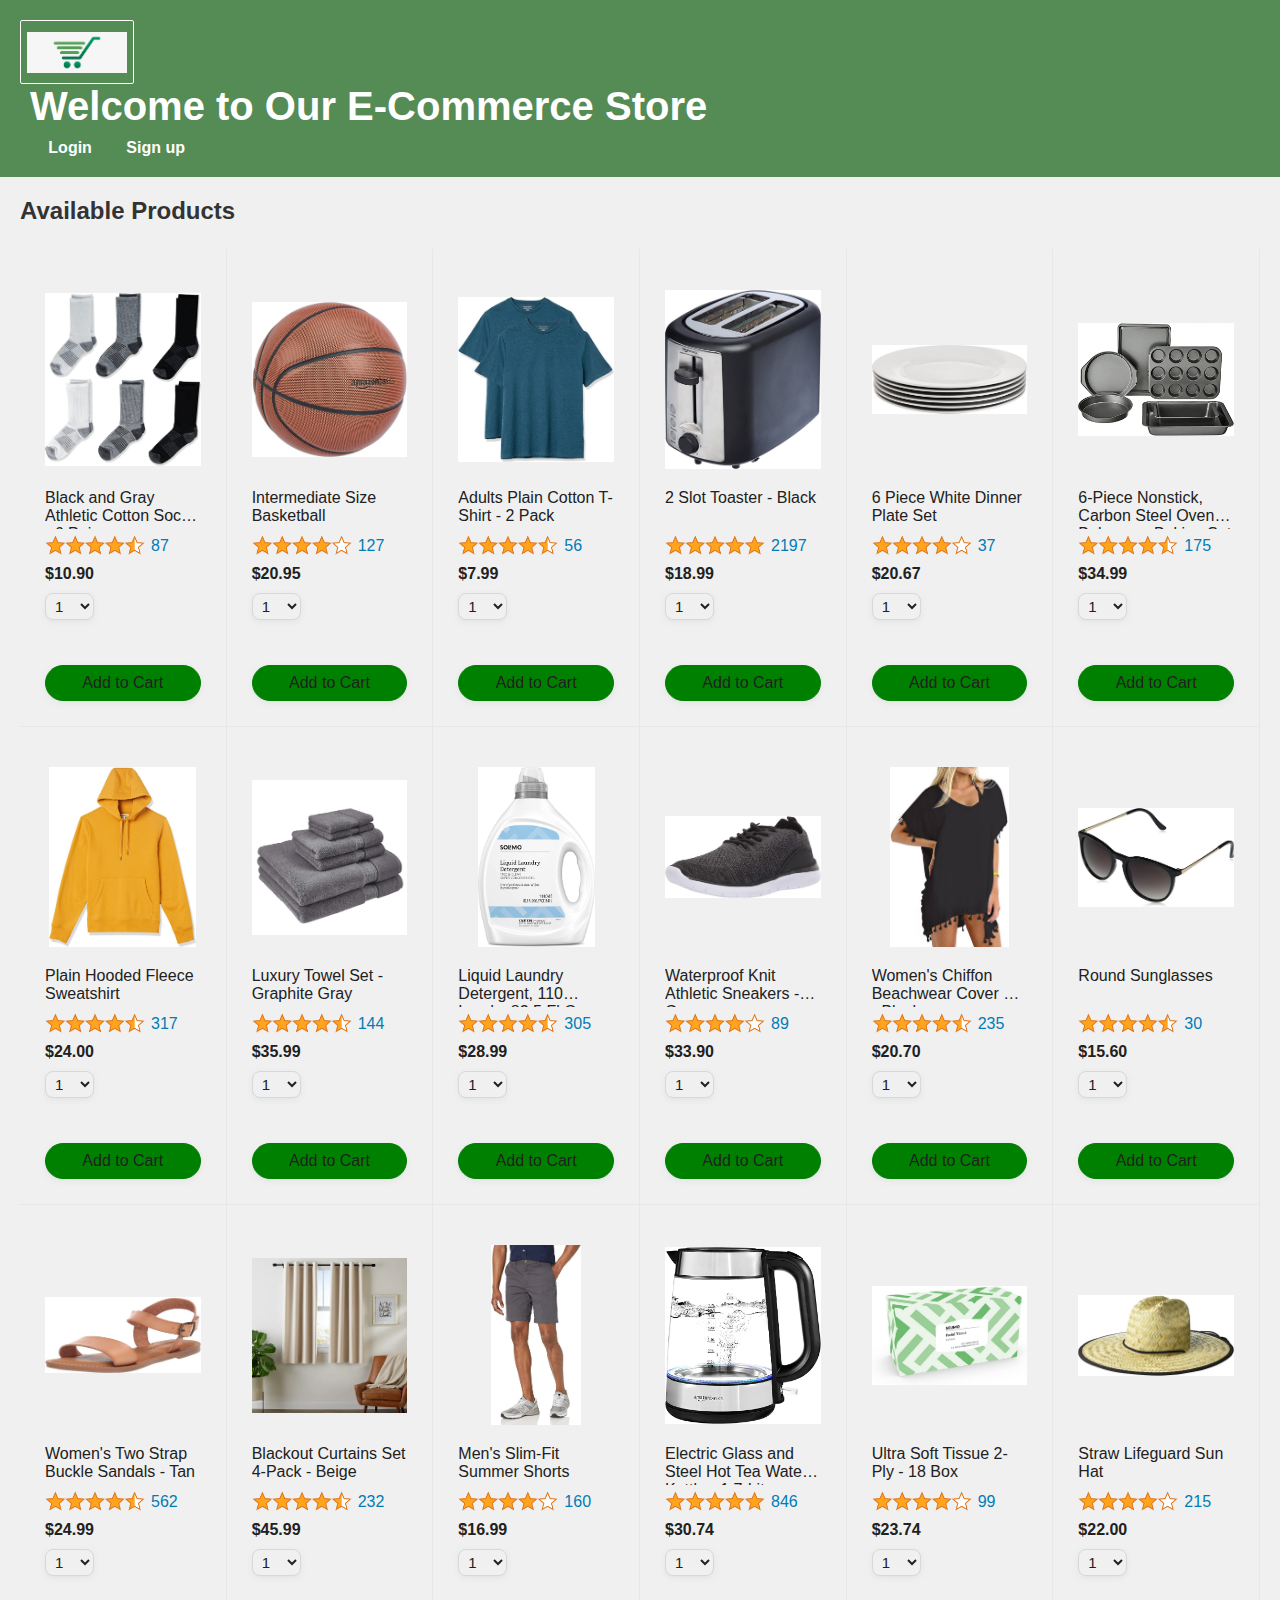
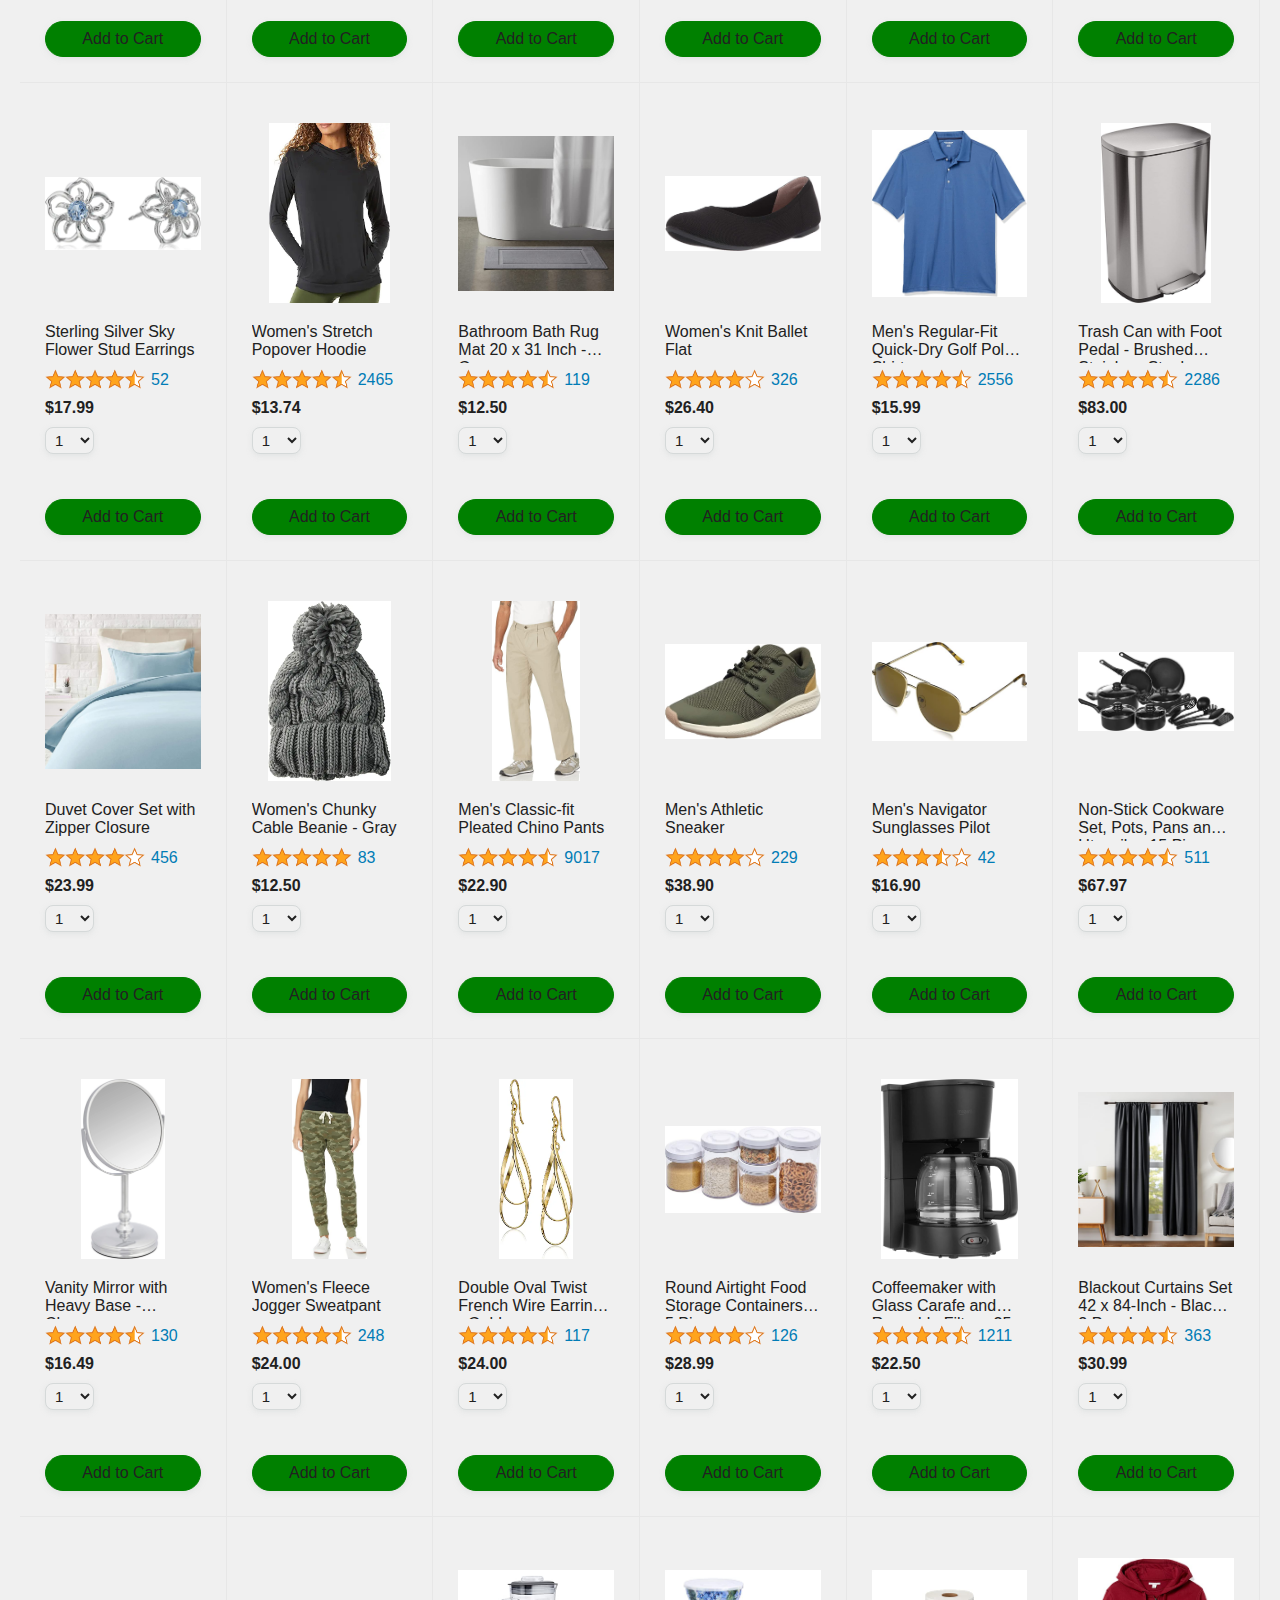
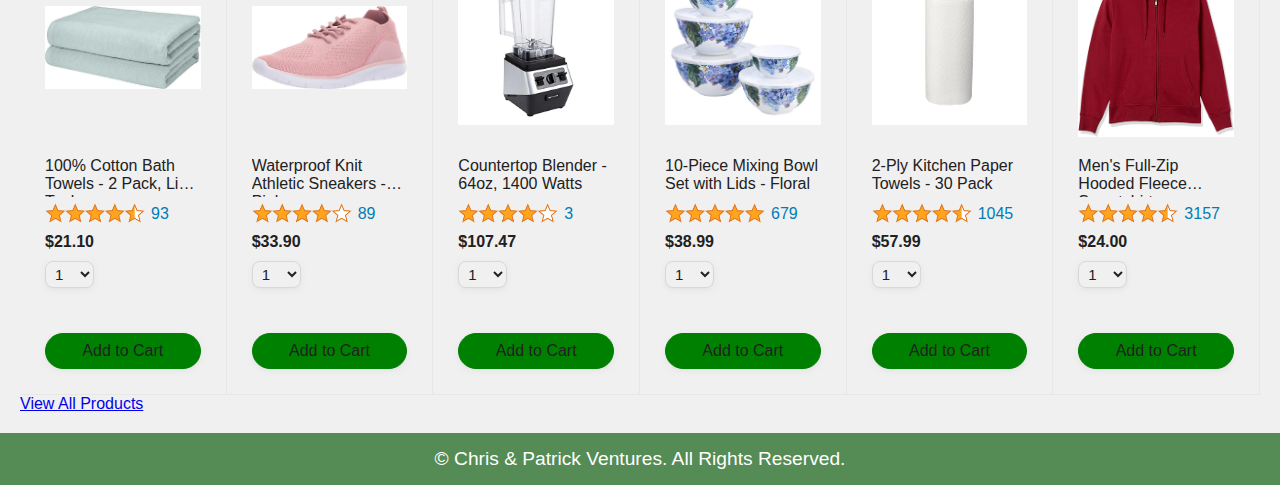
<file: index.html>
<!DOCTYPE html>
<html lang="en">
<head>
    <meta charset="UTF-8">
    <meta name="viewport" content="width=device-width, initial-scale=1.0">
    <title>Online Store User</title>
     <link rel="stylesheet" href="styles/style.css"> 
    <link rel="stylesheet" href="styles/shared/general.css">
    <link rel="stylesheet" href="styles/shared/header.css">
    <link rel="stylesheet" href="styles/pages/dashboard.css">
</head>
<body>
    <header>
     <div class="index-header">
     <div class="header-left-section">
        <a href="dashboard.html" class="header-link">
          <img class="logo"
            src="images/our-logo.png">
        </a>
      </div>

      <div class="header-middle-section">
      <h1>Welcome to Our E-Commerce Store</h1>
     </div>

     <div class="header-right-section">
     <nav>
            <a href="login.php">Login</a>
            <a href="register.php">Sign up</a>
        </nav>
     </div>
    
     </div> 
     </header> 
 
     <!-- <div class="hero-section">
     <div class="sidebar">
    <ul>
        <li><a href="#">Home</a></li>
        <li><a href="#">Exclusive Items</a></li>
        <li><a href="#">Best Sellers</a></li>
        <li><a href="#">New Arrivals</a></li>
        <li><a href="#">Contact Us</a></li>
    </ul>
    </div> 

     <div class="hero">
    <img class="hero-content" src="images/banner1.jpeg" alt="banner1">
    <img class="hero-content" src="images/banner2.jpeg" alt="banner2">
    <img class="hero-content" src="images/banner3.jpeg" alt="banner3">
    <img class="hero-content" src="images/banner4.jpeg" alt="banner4">
    <img class="hero-content" src="images/banner5.jpeg" alt="banner5">
    <img class="hero-content" src="images/banner6.png" alt="banner6">
    </div>
     </div> -->
     


    <!-- Product Listing -->
    <div class="products">
        <h2>Available Products</h2>
        <div class="products-grid js-products-grid"></div>
        <a href="#" class="view-all">View All Products</a>
     </div>

    <!-- Footer -->
    <footer>
        <p>&copy; <?php echo date("Y"); ?> Chris & Patrick Ventures. All Rights Reserved.</p>
    </footer>
    <script type="module" src="scripts/dashboard.js"></script>
    <script src="scripts/general.js"></script>
</body>
</html>
</file>
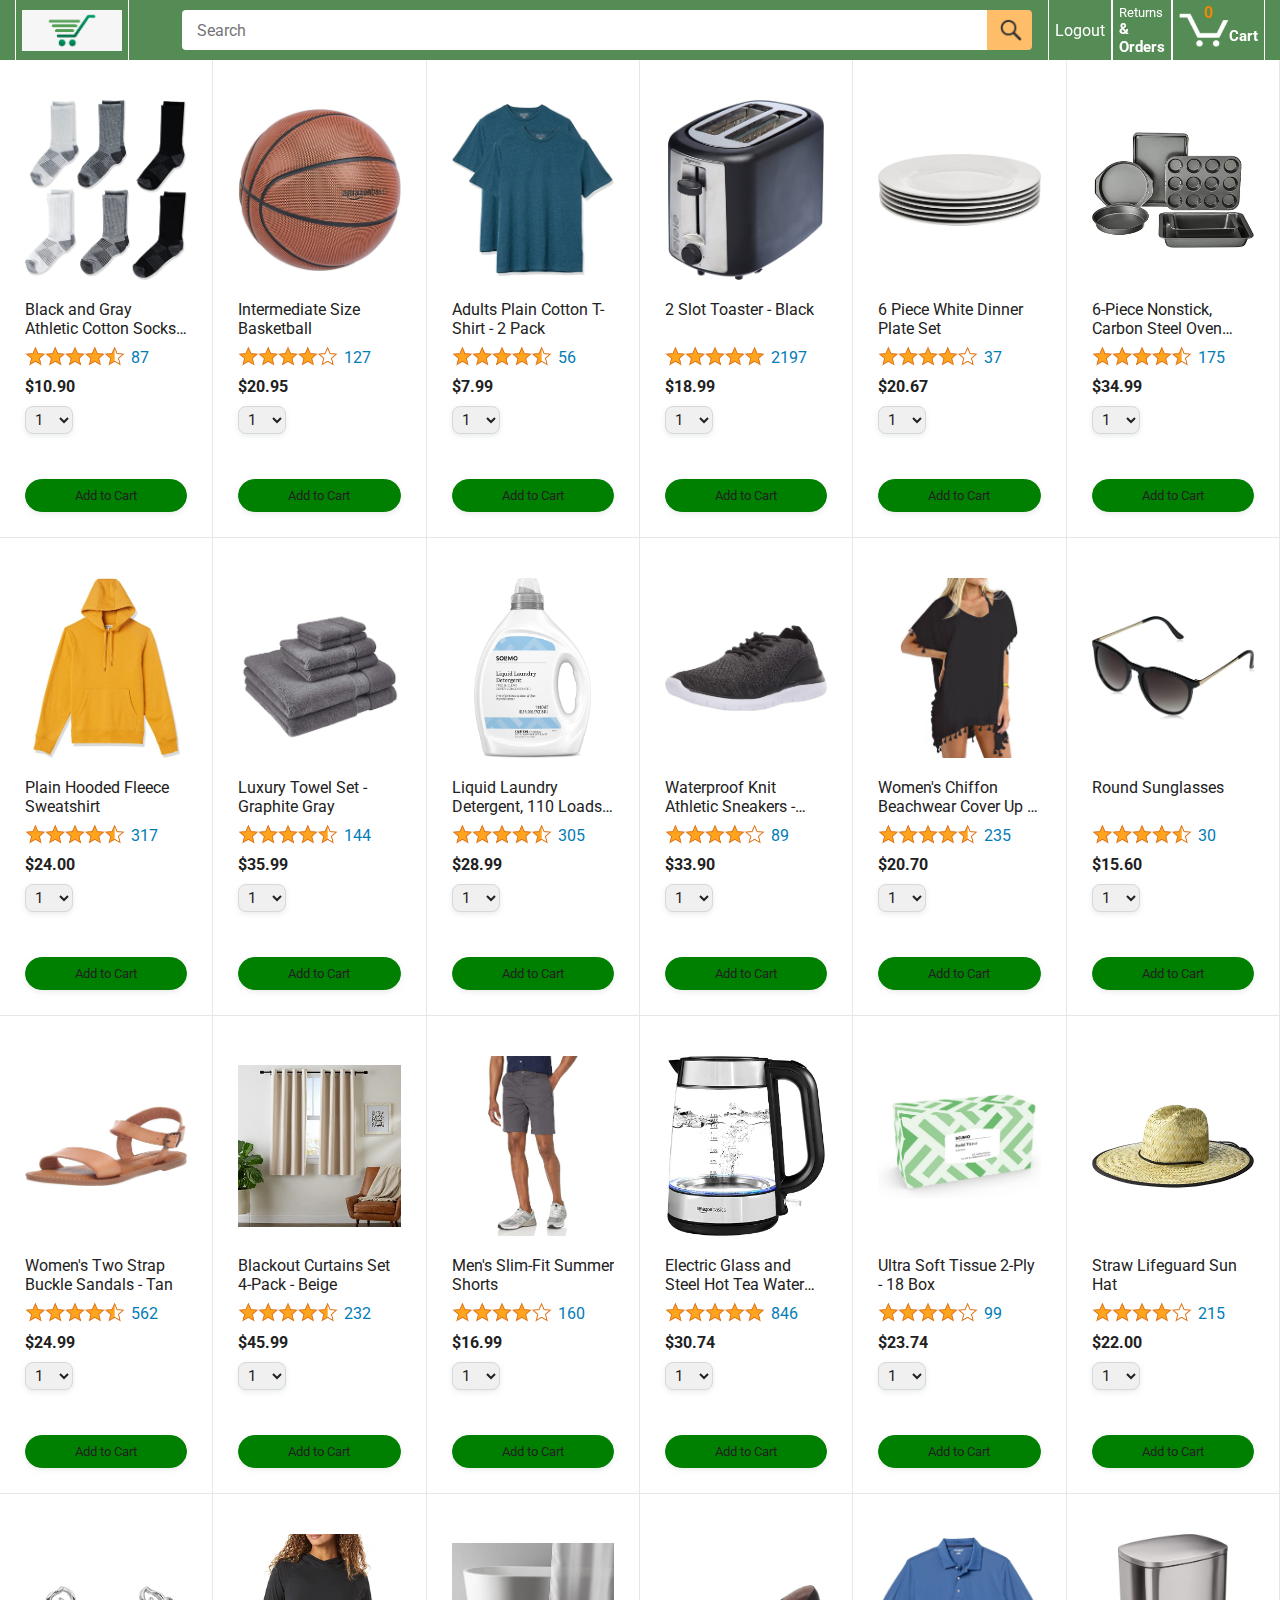
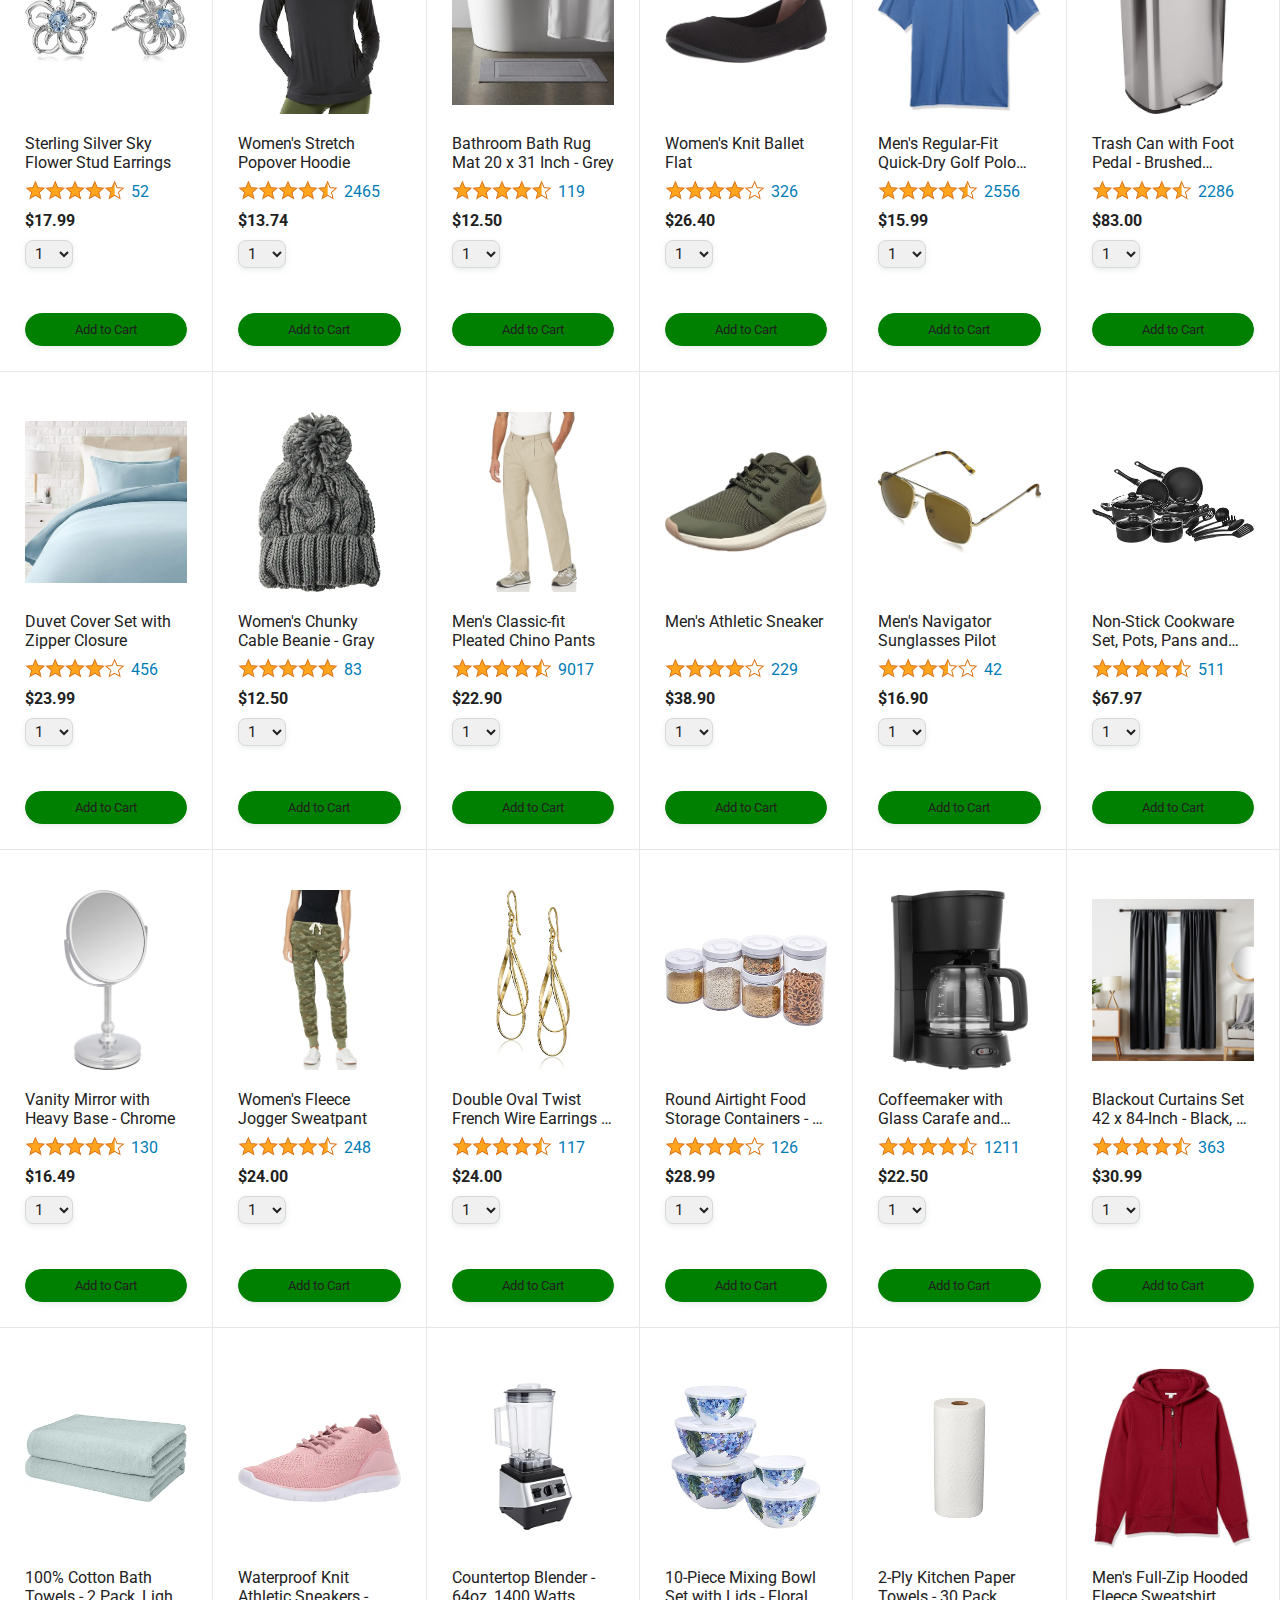
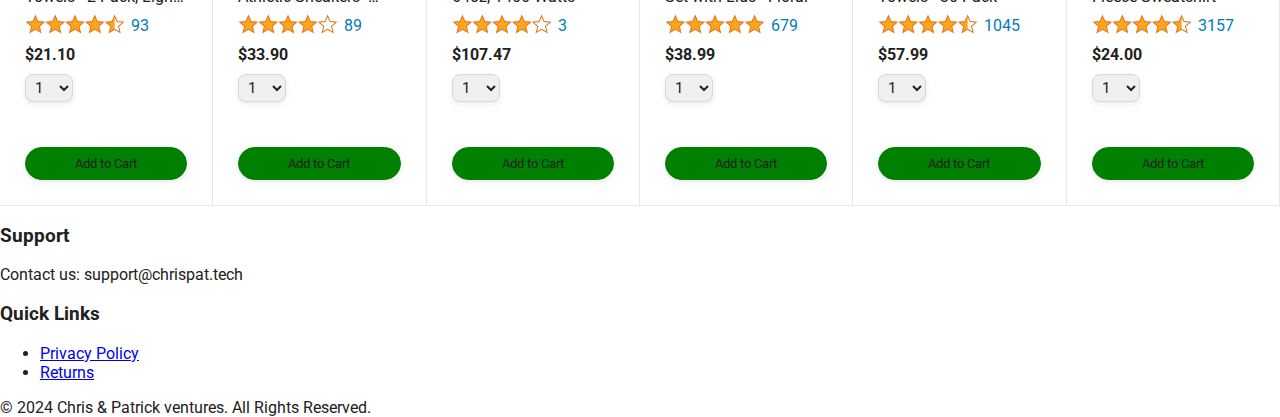
<file: dashboard.html>
<!DOCTYPE html>
<html>
  <head>
    <title>E-Commerce Homepage</title>
    <meta name="viewport" content="width=device-width, initial-scale=1">
    <link rel="preconnect" href="https://fonts.googleapis.com">
    <link rel="preconnect" href="https://fonts.gstatic.com" crossorigin>
    <link href="https://fonts.googleapis.com/css2?family=Roboto:wght@400;500;700&display=swap" rel="stylesheet">

    <link rel="stylesheet" href="styles/shared/general.css">
    <link rel="stylesheet" href="styles/shared/header.css">
    <link rel="stylesheet" href="styles/pages/dashboard.css">
  </head>
  <body>
    <div class="header">
      <div class="header-left-section">
        <a href="dashboard.html" class="header-link">
          <img class="logo"
            src="images/our-logo.png">
        </a>
      </div>

      <div class="header-middle-section">
        <input class="search-bar" type="text" placeholder="Search">

        <button class="search-button">
          <img class="search-icon" src="images/icons/search-icon.png">
        </button>
      </div>

      <div class="header-right-section">
        <a class="cart-link header-link" href="logout.php">Logout</a>

        <a class="orders-link header-link" href="orders.html">
          <span class="returns-text">Returns</span>
          <span class="orders-text">& Orders</span>
        </a>

        <a class="cart-link header-link" href="checkout.html">
          <img class="cart-icon" src="images/icons/cart-icon.png">
          <div class="cart-quantity js-cart-quantity">0</div>
          <div class="cart-text">Cart</div>
        </a>
      </div>
    </div>
    
    <div class="main">
      <div class="products-grid js-products-grid">
        
      </div>
    </div>

    <footer>
        <div class="container">
            <div>
                <div>
                    <h3>Support</h3>
                    <p>Contact us: support@chrispat.tech</p>
                </div>
                <div>
                    <h3>Quick Links</h3>
                    <ul>
                        <li><a href="#">Privacy Policy</a></li>
                        <li><a href="#">Returns</a></li>
                    </ul>
                </div>
            </div>
            <div>
                <p>&copy; 2024 Chris & Patrick ventures. All Rights Reserved.</p>
            </div>
        </div>
    </footer>

    
    
    <script type="module" src="scripts/dashboard.js"></script>
    
  </body>
</html>
</file>
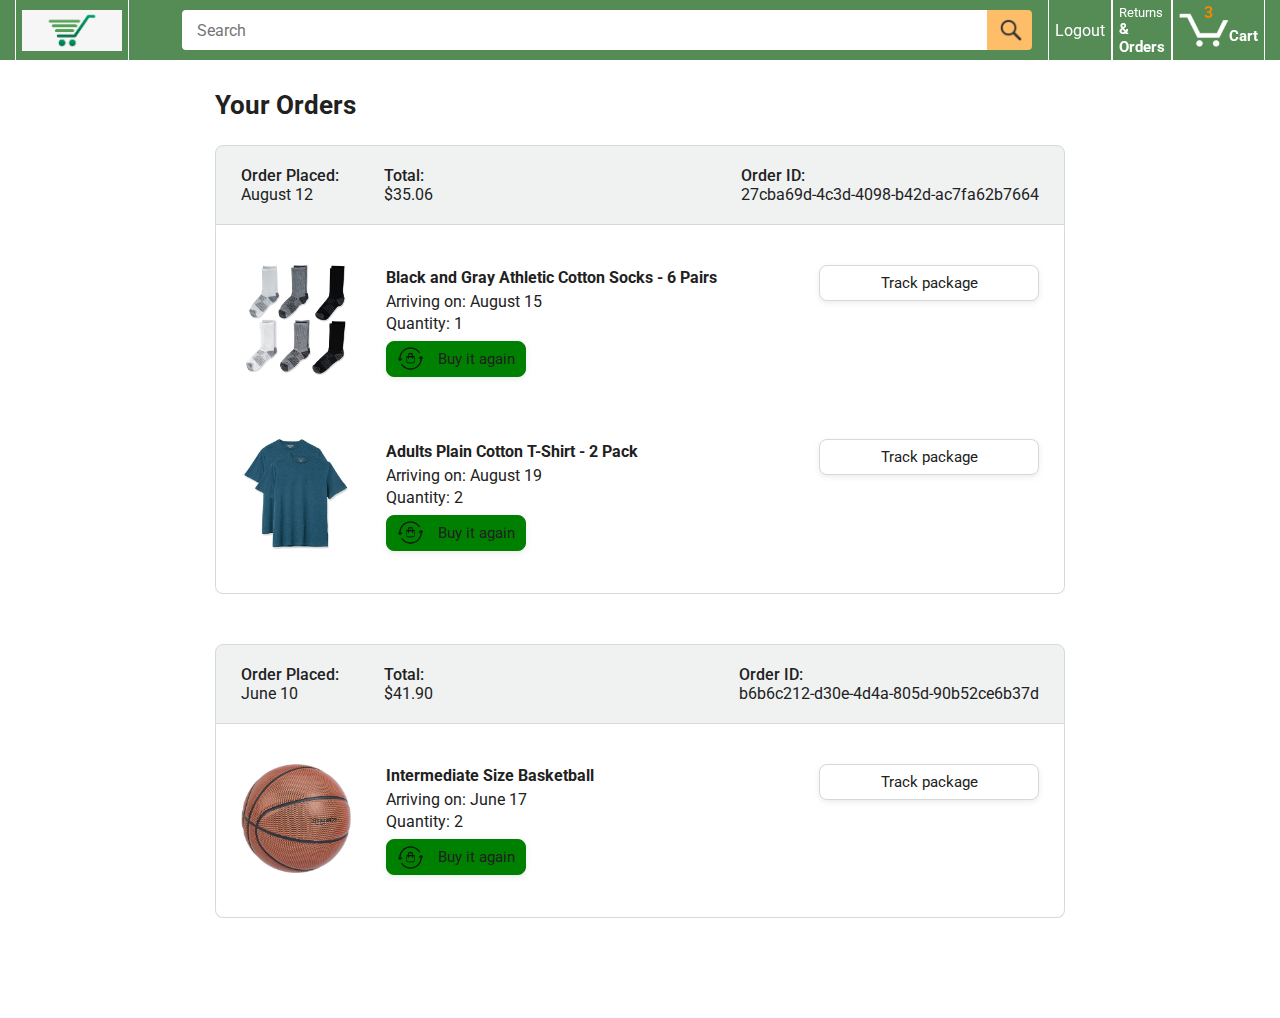
<file: orders.html>
<!DOCTYPE html>
<html>
  <head>
    <title>Orders</title>

    <!-- This code is needed for responsive design to work.
      (Responsive design = make the website look good on
      smaller screen sizes like a phone or a tablet). -->
    <meta name="viewport" content="width=device-width, initial-scale=1">

    <!-- Load a font called Roboto from Google Fonts. -->
    <link rel="preconnect" href="https://fonts.googleapis.com">
    <link rel="preconnect" href="https://fonts.gstatic.com" crossorigin>
    <link href="https://fonts.googleapis.com/css2?family=Roboto:wght@400;500;700&display=swap" rel="stylesheet">

    <!-- Here are the CSS files for this page. -->
    <link rel="stylesheet" href="styles/shared/general.css">
    <link rel="stylesheet" href="styles/shared/header.css">
    <link rel="stylesheet" href="styles/pages/orders.css">
  </head>
  <body>
    <div class="header">
      <div class="header-left-section">
        <a href="dashboard.php" class="header-link">
          <img class="logo"
            src="images/our-logo.png">
        </a>
      </div>

      <div class="header-middle-section">
        <input class="search-bar" type="text" placeholder="Search">

        <button class="search-button">
          <img class="search-icon" src="images/icons/search-icon.png">
        </button>
      </div>

      <div class="header-right-section">
        <a class="cart-link header-link" href="logout.php">Logout</a>

        <a class="orders-link header-link" href="orders.php">
          <span class="returns-text">Returns</span>
          <span class="orders-text">& Orders</span>
        </a>

        <a class="cart-link header-link" href="checkout.php">
          <img class="cart-icon" src="images/icons/cart-icon.png">
          <div class="cart-quantity">3</div>
          <div class="cart-text">Cart</div>
        </a>
      </div>
    </div>

    <div class="main">
      <div class="page-title">Your Orders</div>

      <div class="orders-grid">
        <div class="order-container">
          
          <div class="order-header">
            <div class="order-header-left-section">
              <div class="order-date">
                <div class="order-header-label">Order Placed:</div>
                <div>August 12</div>
              </div>
              <div class="order-total">
                <div class="order-header-label">Total:</div>
                <div>$35.06</div>
              </div>
            </div>

            <div class="order-header-right-section">
              <div class="order-header-label">Order ID:</div>
              <div>27cba69d-4c3d-4098-b42d-ac7fa62b7664</div>
            </div>
          </div>

          <div class="order-details-grid">
            <div class="product-image-container">
              <img src="images/products/athletic-cotton-socks-6-pairs.jpg">
            </div>

            <div class="product-details">
              <div class="product-name">
                Black and Gray Athletic Cotton Socks - 6 Pairs
              </div>
              <div class="product-delivery-date">
                Arriving on: August 15
              </div>
              <div class="product-quantity">
                Quantity: 1
              </div>
              <button class="buy-again-button button-primary">
                <img class="buy-again-icon" src="images/icons/buy-again.png">
                <span class="buy-again-message">Buy it again</span>
              </button>
            </div>

            <div class="product-actions">
              <a href="tracking.php">
                <button class="track-package-button button-secondary">
                  Track package
                </button>
              </a>
            </div>

            <div class="product-image-container">
              <img src="images/products/adults-plain-cotton-tshirt-2-pack-teal.jpg">
            </div>

            <div class="product-details">
              <div class="product-name">
                Adults Plain Cotton T-Shirt - 2 Pack
              </div>
              <div class="product-delivery-date">
                Arriving on: August 19
              </div>
              <div class="product-quantity">
                Quantity: 2
              </div>
              <button class="buy-again-button button-primary">
                <img class="buy-again-icon" src="images/icons/buy-again.png">
                <span class="buy-again-message">Buy it again</span>
              </button>
            </div>

            <div class="product-actions">
              <a href="tracking.php">
                <button class="track-package-button button-secondary">
                  Track package
                </button>
              </a>
            </div>
          </div>
        </div>

        <div class="order-container">

          <div class="order-header">
            <div class="order-header-left-section">
              <div class="order-date">
                <div class="order-header-label">Order Placed:</div>
                <div>June 10</div>
              </div>
              <div class="order-total">
                <div class="order-header-label">Total:</div>
                <div>$41.90</div>
              </div>
            </div>

            <div class="order-header-right-section">
              <div class="order-header-label">Order ID:</div>
              <div>b6b6c212-d30e-4d4a-805d-90b52ce6b37d</div>
            </div>
          </div>

          <div class="order-details-grid">
            <div class="product-image-container">
              <img src="images/products/intermediate-composite-basketball.jpg">
            </div>

            <div class="product-details">
              <div class="product-name">
                Intermediate Size Basketball
              </div>
              <div class="product-delivery-date">
                Arriving on: June 17
              </div>
              <div class="product-quantity">
                Quantity: 2
              </div>
              <button class="buy-again-button button-primary">
                <img class="buy-again-icon" src="images/icons/buy-again.png">
                <span class="buy-again-message">Buy it again</span>
              </button>
            </div>

            <div class="product-actions">
              <a href="tracking.php">
                <button class="track-package-button button-secondary">
                  Track package
                </button>
              </a>
            </div>
          </div>
        </div>
      </div>
    </div>
  </body>
</html>
</file>
<file: styles/style.css>
* {
    margin: 0;
    padding: 0;
    box-sizing: border-box;
}

body {
    font-family: 'Segoe UI', Tahoma, Geneva, Verdana, sans-serif;
    background-color: #f0f0f0;
    margin: 0;
    padding: 0;
    display: flex;
    flex-direction: column;
    min-height: 100vh;
}

.index-header {
    background-color: rgb(85, 139, 85);
    width: 100%;
    color: white;
    padding: 20px;
    /* text-align: center; */
    position: relative;
    z-index: 1;
}

header h1 {
    margin: 0;
}

header nav {
    margin-top: 10px;
}

header nav a {
    color: #fff;
    margin: 0 15px;
    text-decoration: none;
    font-weight: bold;
}

header nav a:hover {
    text-decoration: underline;
}

.index-header{
    display: grid;
    grid-row: 1fr 1fr 1fr;
}

.hero-section{
    display: flex;
    height: 100vh;
    flex-direction: row;
}

/* Sidebar styling */
.sidebar {
    width: 250px;
    height: 100px;
    top: 0;
    left: 0;
    padding-top: 20px;
    display: block;
}

.sidebar ul {
    list-style-type: none;
    padding: 0;
    background-color: #218838;
}

.sidebar ul li a {
    display: block;
    padding: 10px 20px;
    color: rgb(255, 255, 255);
    text-decoration: none;
}

.sidebar ul li a:hover {
    background-color: #555;
}

/* Hero Section styling */
.hero {
    position: relative;
    width: calc(100% - 250px);
    height: 500px;
    overflow: hidden;
    display: block;
}

.hero-content {
    width: 100%;
    height: 100%;
    object-fit: cover;
    position: absolute;
    top: 0;
    left: 0;
    opacity: 0;
    transition: opacity 1s ease-in-out;
    justify-content: center;
    align-content: center;
}

.hero-content.active {
    opacity: 1;
}


h1 {
    font-size: 2.5em; /* Adjust font size as needed */
    margin-bottom: 20px;
}

p {
    font-size: 1.2em; /* Adjust font size as needed */
    margin-bottom: 30px;
}

.btn {
    background-color: #ffffff; /* Change button color as needed */
    color: white;
    padding: 10px 20px;
    text-decoration: none;
    border-radius: 5px;
    transition: background-color 0.3s;
}

.btn:hover {
    background-color: #ffffff; /* Darker shade on hover */
}

/* Advanced Login Form Styling */
.login-container {
    background-color: rgb(72, 141, 72);
    padding: 2rem;
    width: 100%;
    max-width: 400px;
    border-radius: 10px;
    box-shadow: 0 4px 10px rgba(0, 0, 0, 0.1);
    text-align: center;
    margin: 40px auto;
    transition: all 0.3s ease;
}

.login-image {
    background: transparent;
}

h2 {
    margin-bottom: 1.5rem;
    color: #333;
}

form {
    display: flex;
    flex-direction: column;
    gap: 1rem;
}

label {
    text-align: left;
    font-weight: bold;
    margin-bottom: 0.5rem;
    color: #333;
}

input {
    padding: 0.75rem;
    border-radius: 5px;
    border: 1px solid #ddd;
    width: 100%;
    transition: border-color 0.3s ease, box-shadow 0.3s ease;
}

input:focus {
    outline: none;
    border-color: #007bff;
    box-shadow: 0 0 8px rgba(0, 123, 255, 0.3);
}

button {
    padding: 0.75rem;
    background-color: rgb(92, 184, 92);
    color: #fff;
    border: none;
    border-radius: 5px;
    cursor: pointer;
    font-size: 1rem;
    transition: background-color 0.3s ease, transform 0.3s ease;
}

button:hover {
    background-color: #4cae4c;
    transform: translateY(-2px);
}

.error {
    color: red;
    margin-bottom: 1rem;
}

p {
    margin-top: 1rem;
}

p a {
    color: blue;
    text-decoration: none;
}

p a:hover {
    text-decoration: underline;
}

/* Product Listing Styles */
.products {
    margin: 20px;
}

.product-list {
    display: flex;
    flex-wrap: wrap;
    gap: 20px;
    justify-content: center;
}

.product-grid {
    display: grid;
    grid-template-columns: repeat(3, 1fr);
    gap: 20px;
}

.product {
    border: 1px solid #ddd;
    padding: 10px;
    text-align: center;
}

.product:hover {
    transform: translateY(-5px);
    box-shadow: 0 8px 16px rgba(0, 0, 0, 0.2);
}

.product img {
    max-width: 100%;
    height: auto;
    border-radius: 10px;
    margin-bottom: 15px;
}

.product h3 {
    margin-bottom: 10px;
    font-size: 1.2rem;
    color: #333;
}

.product p {
    font-weight: bold;
    margin-bottom: 15px;
    color: #333;
}

.product .btn {
    background-color: #28a745;
    color: white;
    padding: 10px 15px;
    text-decoration: none;
    border-radius: 5px;
    transition: background-color 0.3s;
}

.product .btn:hover {
    background-color: #218838;
}

/* Admin Dashboard Styling */
.admin-dashboard {
    margin: 20px;
    text-align: center;
}

.dashboard-cards {
    display: flex;
    justify-content: center;
    gap: 20px;
    margin-top: 20px;
}

.card {
    background-color: #fff;
    padding: 20px;
    text-align: center;
    border-radius: 10px;
    box-shadow: 0 4px 8px rgba(0, 0, 0, 0.1);
    width: calc(25% - 40px);
    transition: transform 0.3s ease, box-shadow 0.3s ease;
}

.card:hover {
    transform: translateY(-5px);
    box-shadow: 0 8px 16px rgba(0, 0, 0, 0.2);
}

.card h3 {
    margin-bottom: 10px;
    color: #333;
}

.card p {
    font-size: 2rem;
    font-weight: bold;
    color: rgb(92, 184, 92);
}

/* User Dashboard Styling */
.dashboard-container {
    margin: 20px;
    padding: 20px;
    background-color: #fff;
    border-radius: 10px;
    box-shadow: 0 4px 10px rgba(0, 0, 0, 0.1);
}

.dashboard-content {
    margin-top: 20px;
}

.dashboard-content h3 {
    margin-bottom: 10px;
}

/* Footer Styling */
footer {
    background-color: rgb(85, 139, 85);
    color: #fff;
    text-align: center;
    padding: 15px 0;
    position: relative;
    bottom: 0;
    width: 100%;
}

.container {
    flex-direction: row;
    display: flex;
    margin: 20px;
    
}

.sidebar {
    width: 400px; /* Full width on smaller screens */
    margin-bottom: 20px; /* Space between sidebar and hero section */
}

sidebar h2 {
    margin-top: 0;
}

.sidebar ul {
    list-style-type: none;
    padding: 0;
}

.sidebar ul li {
    margin: 15px 0;
}

.sidebar ul li a {
    text-decoration: none;
    color: #007bff;
    transition: color 0.3s;
}

.sidebar ul li a:hover {
    color: #0056b3; /* Darker shade on hover */
}

/* Main Content Styles */
.main-content {
    flex: 1; /* This will take up the remaining space */
    padding: 20px; /* Optional padding for the main content */
}

/* Banner Section Styles */
.banner {
    overflow: hidden; /* Hide overflow for the slider */
    height: 300px; /* Set a height for the banner */
    display: block;
}

.slider {
    display: flex; /* Use flexbox for the slider images */
    transition: opacity 1s ease; /* Smooth transition */
    object-fit: cover;
}

.slider img {
    /* max-width: 100%; Ensure images fit within their container */
    width: 100%;
    height: 100%; /* Maintain aspect ratio */
    opacity: 0; /* Start with images hidden */
    transition: opacity 1s ease; /* Smooth opacity transition */
}

.slider img.active {
    opacity: 1; /* Show the active image */
}

.flash-sales{
    font-size: larger;
    font-weight: 500;
    flex-direction: row;
    display: flex;
}

.product-grid{
    display: flex;
    flex-direction: row;
}
.product, .card {
    width: calc(50% - 40px);
}

.dashboard-cards {
    flex-wrap: wrap;
}

.dashboard-container {
    margin: 10px;
}

.login-container {
    display: flex;
    justify-content: space-between;
    align-items: center;
    background-color: #fff;
    padding: 2rem;
    max-width: 600px; /* Adjust the width as needed */
    border-radius: 10px;
    box-shadow: 0 4px 10px rgba(0, 0, 0, 0.1);
    margin: 40px auto;
}
</file>
<file: styles/shared/general.css>
body {
  font-family: Roboto, Arial;
  color: rgb(33, 33, 33);
  margin: 0;
}

p {
  margin: 0;
}

button {
  cursor: pointer;
}

select {
  cursor: pointer;
}

input, select, button {
  font-family: Roboto, Arial;
}

.button-primary {
  color: rgb(33, 33, 33);
  background-color: green;
  border: 1px solid green;
  border-radius: 8px;
  cursor: pointer;
  box-shadow: 0 2px 5px rgba(213, 217, 217, 0.5);
}

.button-primary:hover {
  background-color: greenyellow;
  border: 1px solid greenyellow;
}

.button-primary:active {
  background: green;
  border-color: green;
  box-shadow: none;
}

.button-secondary {
  color: rgb(33, 33, 33);
  background: white;
  border: 1px solid rgb(213, 217, 217);
  border-radius: 8px;
  cursor: pointer;
  box-shadow: 0 2px 5px rgba(213, 217, 217, 0.5);
}

.button-secondary:hover {
  background-color: rgb(247, 250, 250);
}

.button-secondary:active {
  background-color: rgb(237, 253, 255);
  box-shadow: none;
}

.limit-text-to-2-lines {
  display: -webkit-box;
  -webkit-line-clamp: 2;
  -webkit-box-orient: vertical;
  overflow: hidden;
}

.link-primary {
  color: rgb(1, 124, 182);
  cursor: pointer;
}

.link-primary:hover {
  color: rgb(196, 80, 0);
}

/* Styles for dropdown selectors. */
select {
  color: rgb(33, 33, 33);
  background-color: rgb(240, 240, 240);
  border: 1px solid rgb(213, 217, 217);
  border-radius: 8px;
  padding: 3px 5px;
  font-size: 15px;
  cursor: pointer;
  box-shadow: 0 2px 5px rgba(213, 217, 217, 0.5);
}

select:focus,
input:focus {
  outline: 2px solid rgb(255, 153, 0);
}
</file>
<file: styles/shared/header.css>
.header {
  background-color: rgb(85, 139, 85);
  color: white;
  padding-left: 15px;
  padding-right: 15px;

  display: flex;
  align-items: center;
  justify-content: space-between;

  position: fixed;
  top: 0;
  left: 0;
  right: 0;
  height: 60px;
}

.header-left-section {
  width: 180px;
}

.header-left-section {
  width: unset;
}


.header-link {
  display: inline-block;
  padding: 6px;
  border-radius: 2px;
  cursor: pointer;
  text-decoration: none;
  border: 1px solid white;
}

.header-link:hover {
  border: 1px solid white;
}

.logo {
  width: 100px;
  margin-top: 5px;
}

.mobile-logo {
  display: none;
}

.header-middle-section {
  flex: 1;
  max-width: 850px;
  margin-left: 10px;
  margin-right: 10px;
  display: flex;
}

.search-bar {
  flex: 1;
  width: 0;
  font-size: 16px;
  height: 38px;
  padding-left: 15px;
  border: none;
  border-top-left-radius: 4px;
  border-bottom-left-radius: 4px;
  border-top-right-radius: 0;
  border-bottom-right-radius: 0;
}

.search-button {
  background-color: rgb(254, 189, 105);
  border: none;
  width: 45px;
  height: 40px;
  border-top-right-radius: 4px;
  border-bottom-right-radius: 4px;
  flex-shrink: 0;
}

.search-icon {
  height: 22px;
  margin-left: 2px;
  margin-top: 3px;
}

.header-right-section {
  width: 180px;
  flex-shrink: 0;
  display: flex;
  justify-content: end;
}

.orders-link {
  color: white;
}

.returns-text {
  display: block;
  font-size: 13px;
}

.orders-text {
  display: block;
  font-size: 15px;
  font-weight: 700;
}

.cart-link {
  color: white;
  display: flex;
  align-items: center;
  position: relative;
}

.cart-icon {
  width: 50px;
}

.cart-text {
  margin-top: 12px;
  font-size: 15px;
  font-weight: 700;
}

.cart-quantity {
  color: rgb(240, 136, 4);
  font-size: 16px;
  font-weight: 700;

  position: absolute;
  top: 4px;
  left: 22px;
  
  width: 26px;
  text-align: center;
}
</file>
<file: styles/pages/dashboard.css>
.main {
  margin-top: 60px;
}

.products-grid {
  display: grid;
  grid-template-columns: repeat(8, 1fr);
}



.products-grid {
  grid-template-columns: repeat(6, 1fr);
}



.product-container {
  padding-top: 40px;
  padding-bottom: 25px;
  padding-left: 25px;
  padding-right: 25px;

  border-right: 1px solid rgb(231, 231, 231);
  border-bottom: 1px solid rgb(231, 231, 231);

  display: flex;
  flex-direction: column;
}

.product-image-container {
  display: flex;
  justify-content: center;
  align-items: center;

  height: 180px;
  margin-bottom: 20px;
}

.product-image {
  max-width: 100%;
  max-height: 100%;
}

.product-name {
  height: 40px;
  margin-bottom: 5px;
}

.product-rating-container {
  display: flex;
  align-items: center;
  margin-bottom: 10px;
}

.product-rating-stars {
  width: 100px;
  margin-right: 6px;
}

.product-rating-count {
  color: rgb(1, 124, 182);
  cursor: pointer;
  margin-top: 3px;
}

.product-price {
  font-weight: 700;
  margin-bottom: 10px;
}

.product-quantity-container {
  margin-bottom: 17px;
}

.product-spacer {
  flex: 1;
}

.added-to-cart {
  color: rgb(6, 125, 98);
  font-size: 16px;

  display: flex;
  align-items: center;
  margin-bottom: 8px;

  opacity: 0;
}

.added-to-cart img {
  height: 20px;
  margin-right: 5px;
}

.add-to-cart-button {
  width: 100%;
  padding: 8px;
  border-radius: 50px;
}
</file>
<file: styles/pages/orders.css>
.main {
  max-width: 850px;
  margin-top: 90px;
  margin-bottom: 100px;
  padding-left: 20px;
  padding-right: 20px;

  /* margin-left: auto;
     margin-right auto;
     Is a trick for centering an element horizontally
     without needing a container. */
  margin-left: auto;
  margin-right: auto;
}

.page-title {
  font-weight: 700;
  font-size: 26px;
  margin-bottom: 25px;
}

.orders-grid {
  display: grid;
  grid-template-columns: 1fr;
  row-gap: 50px;
}

.order-header {
  background-color: rgb(240, 242, 242);
  border: 1px solid rgb(213, 217, 217);

  display: flex;
  align-items: center;
  justify-content: space-between;

  padding: 20px 25px;
  border-top-left-radius: 8px;
  border-top-right-radius: 8px;
}

.order-header-left-section {
  display: flex;
  flex-shrink: 0;
}

.order-header-label {
  font-weight: 500;
}

.order-date,
.order-total {
  margin-right: 45px;
}

.order-header-right-section {
  flex-shrink: 1;
}

@media (max-width: 575px) {
  .order-header {
    flex-direction: column;
    align-items: start;
    line-height: 23px;
    padding: 15px;
  }

  .order-header-left-section {
    flex-direction: column;
  }

  .order-header-label {
    margin-right: 5px;
  }

  .order-date,
  .order-total {
    display: grid;
    grid-template-columns: auto 1fr;
    margin-right: 0;
  }

  .order-header-right-section {
    display: grid;
    grid-template-columns: auto 1fr;
  }
}

.order-details-grid {
  padding: 40px 25px;
  border: 1px solid rgb(213, 217, 217);
  border-top: none;
  border-bottom-left-radius: 8px;
  border-bottom-right-radius: 8px;

  display: grid;
  grid-template-columns: 110px 1fr 220px;
  column-gap: 35px;
  row-gap: 60px;
  align-items: center;
}

@media (max-width: 800px) {
  .order-details-grid {
    grid-template-columns: 110px 1fr;
    row-gap: 0;
    padding-bottom: 8px;
  }
}

@media (max-width: 450px) {
  .order-details-grid {
    grid-template-columns: 1fr;
  }
}

.product-image-container {
  text-align: center;
}

.product-image-container img {
  max-width: 110px;
  max-height: 110px;
}

.product-name {
  font-weight: 700;
  margin-bottom: 5px;
}

.product-delivery-date {
  margin-bottom: 3px;
}

.product-quantity {
  margin-bottom: 8px;
}

.buy-again-button {
  font-size: 15px;
  width: 140px;
  height: 36px;
  border-radius: 8px;

  display: flex;
  align-items: center;
  justify-content: center;
}

.buy-again-icon {
  width: 25px;
  margin-right: 15px;
}

.product-actions {
  align-self: start;
}

.track-package-button {
  width: 100%;
  font-size: 15px;
  padding: 8px;
}

@media (max-width: 800px) {
  .buy-again-button {
    margin-bottom: 10px;
  }

  .product-actions {
    /* grid-column: 2 means this element will be placed
       in column 2 in the grid. (Normally, the column that
       an element is placed in is determined by the order
       of the elements in the HTML. grid-column overrides
       this default ordering). */
    grid-column: 2;
    margin-bottom: 30px;
  }

  .track-package-button {
    width: 140px;
  }
}

@media (max-width: 450px) {
  .product-image-container {
    text-align: center;
    margin-bottom: 25px;
  }

  .product-image-container img {
    max-width: 150px;
    max-height: 150px;
  }

  .product-name {
    margin-bottom: 10px;
  }

  .product-quantity {
    margin-bottom: 15px;
  }

  .buy-again-button {
    width: 100%;
    margin-bottom: 15px;
  }

  .product-actions {
    /* grid-column: auto; undos grid-column: 2; from above.
       This element will now be placed in its normal column
       in the grid. */
    grid-column: auto;
    margin-bottom: 70px;
  }

  .track-package-button {
    width: 100%;
    padding: 12px;
  }
}
</file>
